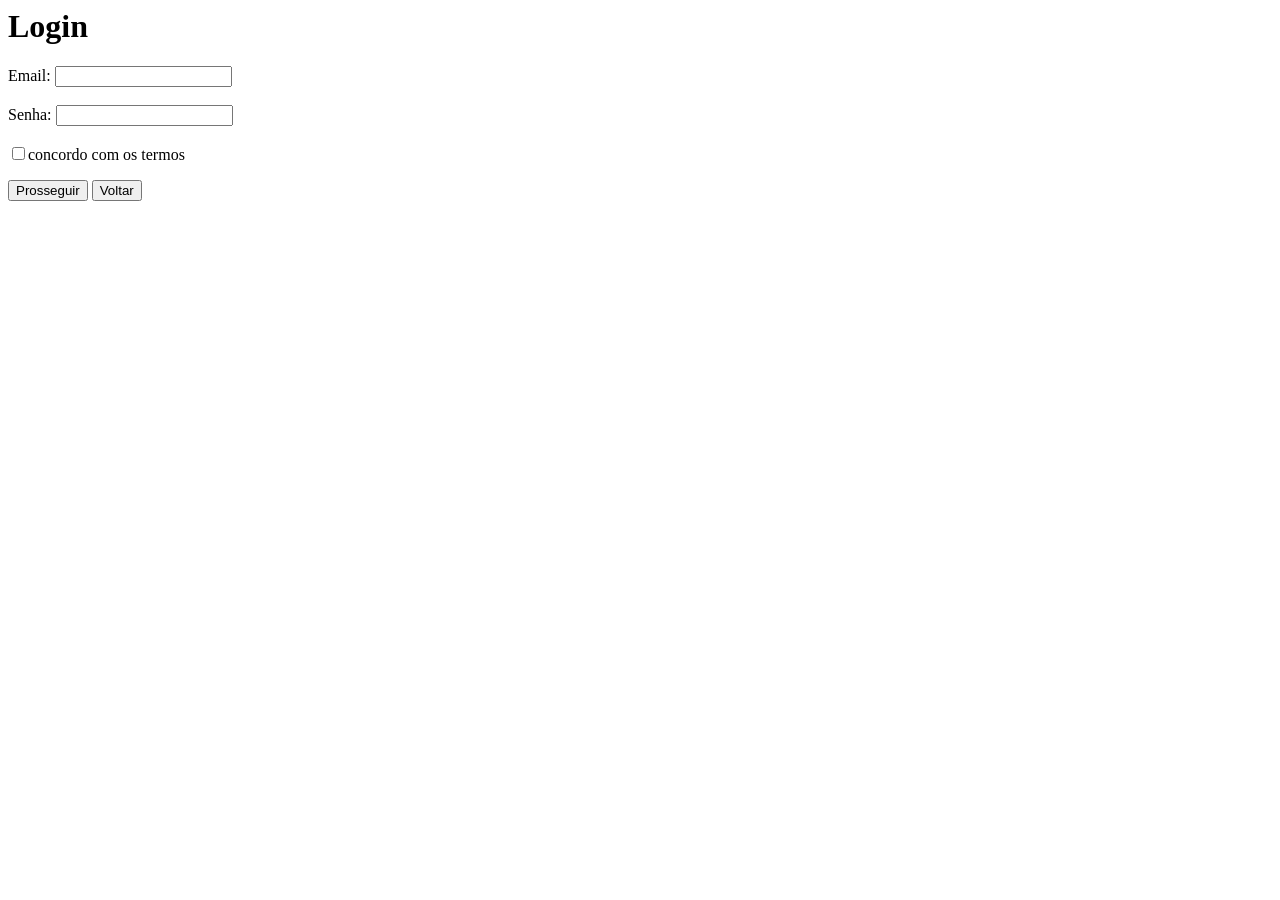
<file: 07.05.2026/index.html>
<!DOCTYPE>
<html>
<head>
    <title>Rest Menu</title>
</head>
<body>

    <h1>Login</h1>

    <form>
        <label>Email: </label> <input type="text"></input>
        <br>
        <br>
        <label>Senha: </label> <input type="password"></input>
        <br>
        <br>
        <input type="checkbox">concordo com os termos</input>
    </form>

    <a href="home.html"><button>Prosseguir</button></a>
    <a href="https://www.google.com/?hl=pt_br"><button>Voltar</button></a>

</body>
</html>
</file>
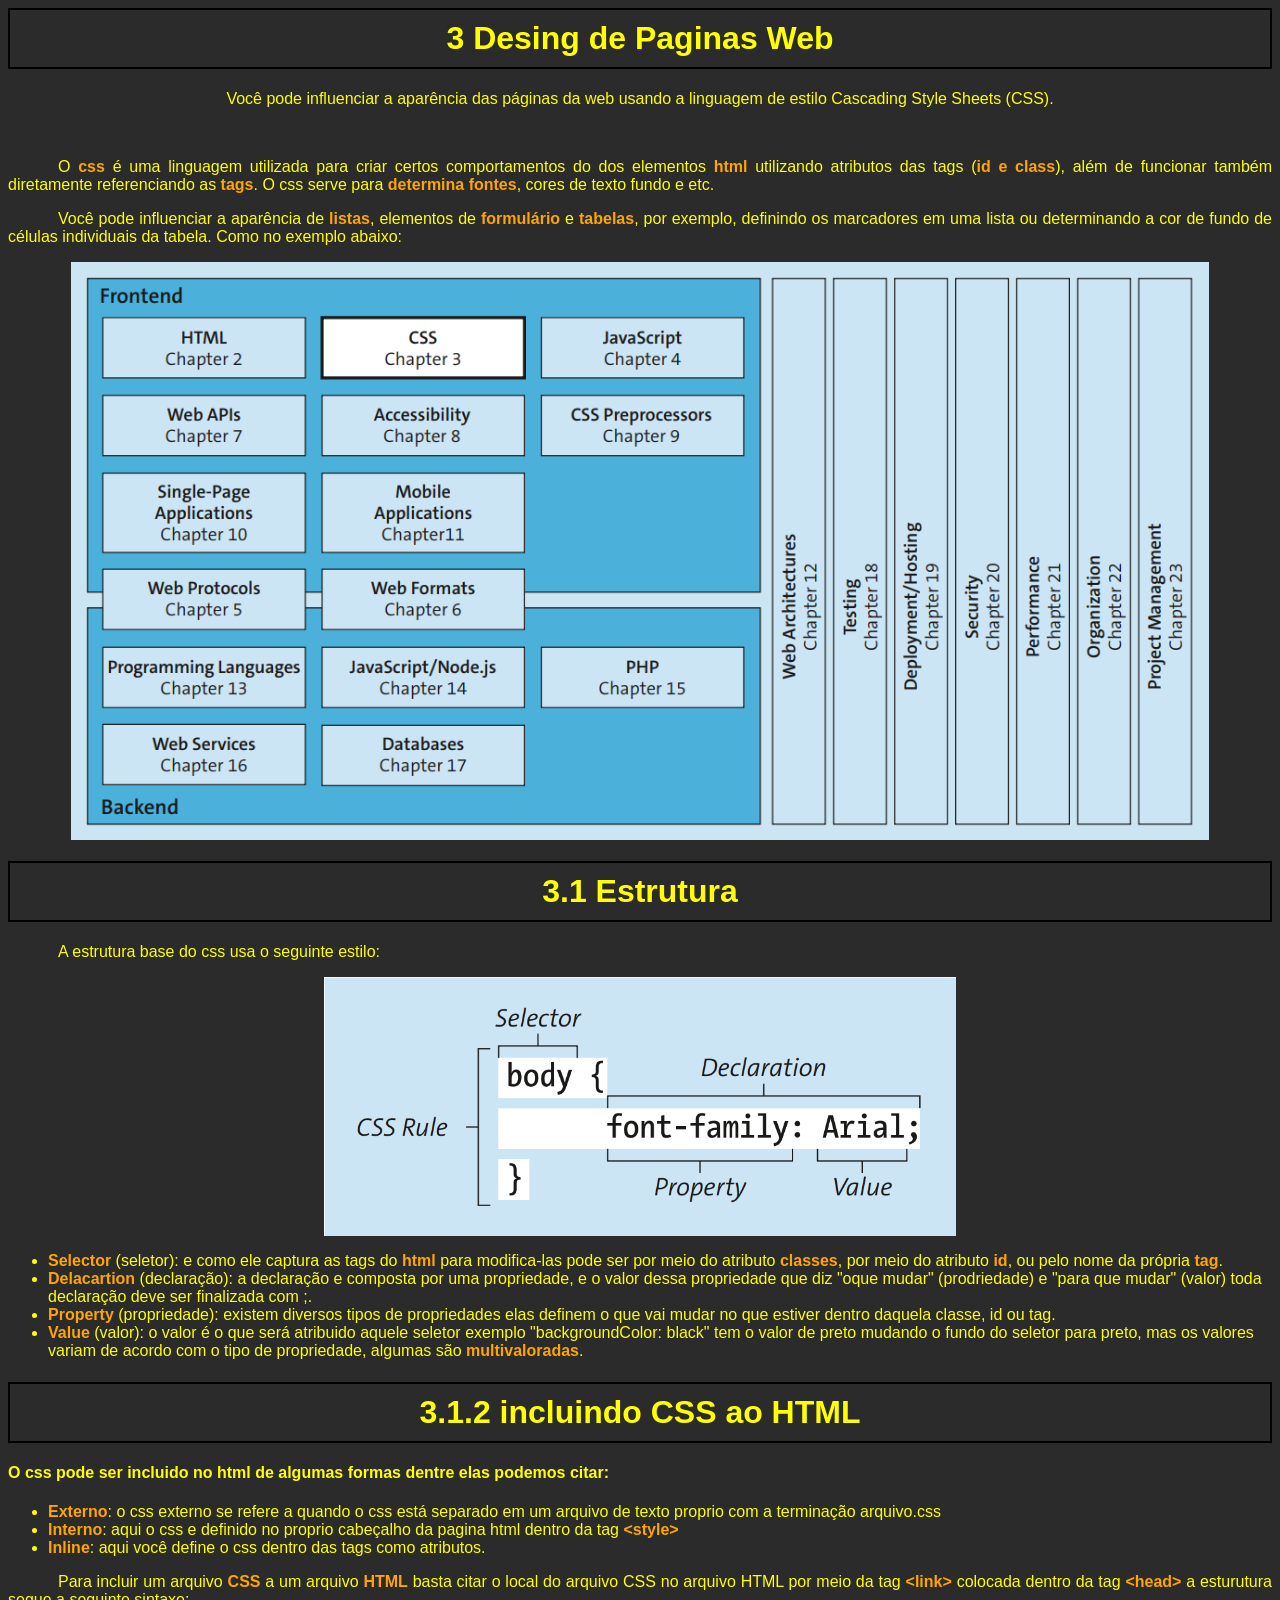
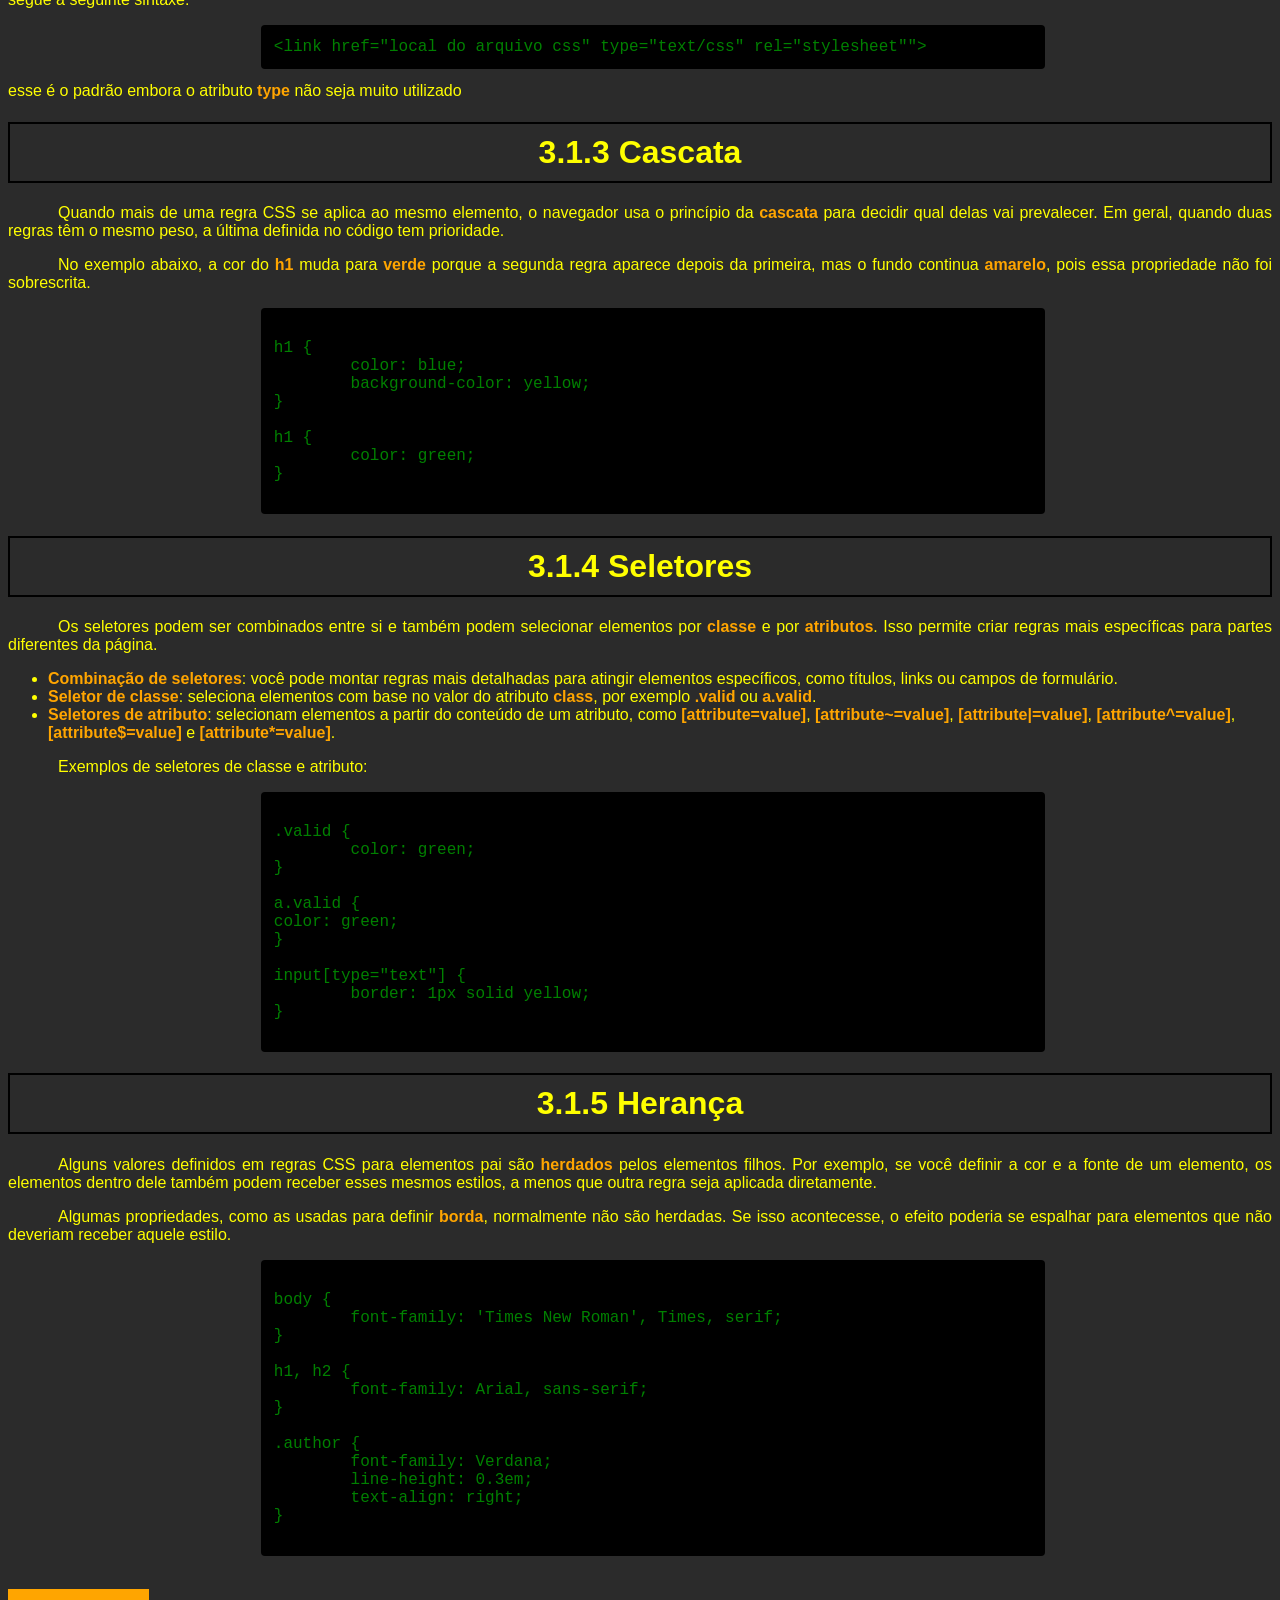
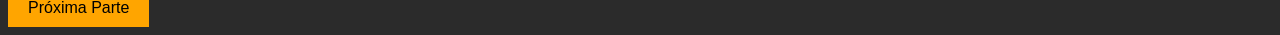
<file: 21.05.2026/resumo css/index.html>
<!DOCTYPE>
<html>
<head>
	<title>Resumo de css</title>
	<link href="css/style.css" rel="stylesheet">
</head>
<body>
	<h1>3 Desing de Paginas Web</h1>

	<p class="resumo">
		Você pode influenciar a aparência das páginas da web usando a linguagem de estilo Cascading Style 		Sheets (CSS).
	<p>
	<br>
	<p>
		<tab> O <b>css</b> é uma linguagem utilizada para criar certos comportamentos do dos elementos <b>		html</b> utilizando atributos das tags (<b>id e class</b>), além de funcionar também diretamente 		referenciando as <b>tags</b>. O css serve para <b>determina fontes</b>, cores de texto fundo e etc.
	<p>

	<p>
		Você pode influenciar a aparência de <b>listas</b>, elementos de <b>formulário</b> e <b>tabelas</b>, 		por exemplo, definindo os marcadores em uma lista ou determinando a cor de fundo de células 			individuais da tabela. Como no exemplo abaixo:
	</p>
	<img src="img/image1.png" alt="imagen não encontrada" id="image1">

	<h1>3.1 Estrutura</h1>

	<p>
		A estrutura base do css usa o seguinte estilo:
	</p>

	<img src="img/image2.png" alt="imagen não encontrada" id="image2">
	
	<ul>
		<li><b>Selector</b> (seletor): e como ele captura as tags do <b>html</b> para modifica-las pode ser por meio do atributo <b>classes</b>, por meio do atributo <b>id</b>, ou pelo nome da própria <b>tag</b>. </li>
		<li><b>Delacartion</b> (declaração): a declaração e composta por uma propriedade, e o valor dessa propriedade que diz "oque mudar" (prodriedade) e "para que mudar" (valor) toda declaração deve ser finalizada com ;. </li>
		<li><b>Property</b> (propriedade): existem diversos tipos de propriedades elas definem o que vai mudar no que estiver dentro daquela classe, id ou tag.
		<li><b>Value</b> (valor): o valor é o que será atribuido aquele seletor exemplo "backgroundColor: black" tem o valor de preto mudando o fundo do seletor para preto, mas os valores variam de acordo com o tipo de propriedade, algumas são <b>multivaloradas</b>.</li>
	</ul>

	<h1>3.1.2 incluindo CSS ao HTML</h1>
	<h4>
		O css pode ser incluido no html de algumas formas dentre elas podemos citar:
	</h4>
	
	<ul>
		<li><b>Externo</b>: o css externo se refere a quando o css está separado em um arquivo de texto proprio com a terminação arquivo.css </li>
		</li>
		<li><b>Interno</b>: aqui o css e definido no proprio cabeçalho da pagina html dentro da tag <b>&lt;style&gt;</b> </li>
		<li><b>Inline</b>: aqui você define o css dentro das tags como atributos.</li>
	</ul>

	<p>
		Para incluir um arquivo <b>CSS</b> a um arquivo <b>HTML</b> basta citar o local do arquivo CSS no arquivo HTML por meio da tag <b>&lt;link&gt;</b> colocada dentro da tag <b>&lt;head&gt;</b> a esturutura segue a seguinte sintaxe:
		<pre><code>&lt;link href="local do arquivo css" type="text/css" rel="stylesheet""&gt;</code></pre> esse é o padrão embora o atributo <b>type</b> não seja muito utilizado
	</p>

	<h1>3.1.3 Cascata</h1>
	<p>
		Quando mais de uma regra CSS se aplica ao mesmo elemento, o navegador usa o princípio da <b>cascata</b> para decidir qual delas vai prevalecer. Em geral, quando duas regras têm o mesmo peso, a última definida no código tem prioridade.
	</p>

	<p>
		No exemplo abaixo, a cor do <b>h1</b> muda para <b>verde</b> porque a segunda regra aparece depois da primeira, mas o fundo continua <b>amarelo</b>, pois essa propriedade não foi sobrescrita.
	</p>

	<pre><code>
h1 {
	color: blue;
	background-color: yellow;
}

h1 {
	color: green;
}
	</code></pre>

	<h1>3.1.4 Seletores</h1>
	<p>
		Os seletores podem ser combinados entre si e também podem selecionar elementos por <b>classe</b> e por <b>atributos</b>. Isso permite criar regras mais específicas para partes diferentes da página.
	</p>

	<ul>
		<li><b>Combinação de seletores</b>: você pode montar regras mais detalhadas para atingir elementos específicos, como títulos, links ou campos de formulário.</li>
		<li><b>Seletor de classe</b>: seleciona elementos com base no valor do atributo <b>class</b>, por exemplo <b>.valid</b> ou <b>a.valid</b>.</li>
		<li><b>Seletores de atributo</b>: selecionam elementos a partir do conteúdo de um atributo, como <b>[attribute=value]</b>, <b>[attribute~=value]</b>, <b>[attribute|=value]</b>, <b>[attribute^=value]</b>, <b>[attribute$=value]</b> e <b>[attribute*=value]</b>.</li>
	</ul>

	<p>
		Exemplos de seletores de classe e atributo:
	</p>

	<pre><code>
.valid {
	color: green;
}

a.valid {
color: green;
}

input[type="text"] {
	border: 1px solid yellow;
}
	</code></pre>

	<h1>3.1.5 Herança</h1>
	<p>
		Alguns valores definidos em regras CSS para elementos pai são <b>herdados</b> pelos elementos filhos. Por exemplo, se você definir a cor e a fonte de um elemento, os elementos dentro dele também podem receber esses mesmos estilos, a menos que outra regra seja aplicada diretamente.
	</p>

	<p>
		Algumas propriedades, como as usadas para definir <b>borda</b>, normalmente não são herdadas. Se isso acontecesse, o efeito poderia se espalhar para elementos que não deveriam receber aquele estilo.
	</p>

	<pre><code>
body {
	font-family: 'Times New Roman', Times, serif;
}

h1, h2 {
	font-family: Arial, sans-serif;
}

.author {
	font-family: Verdana;
	line-height: 0.3em;
	text-align: right;
}
	</code></pre>

	<a href="cap3.2.html"><button>Próxima Parte</button></a>
	
</body>
</html>
</file>
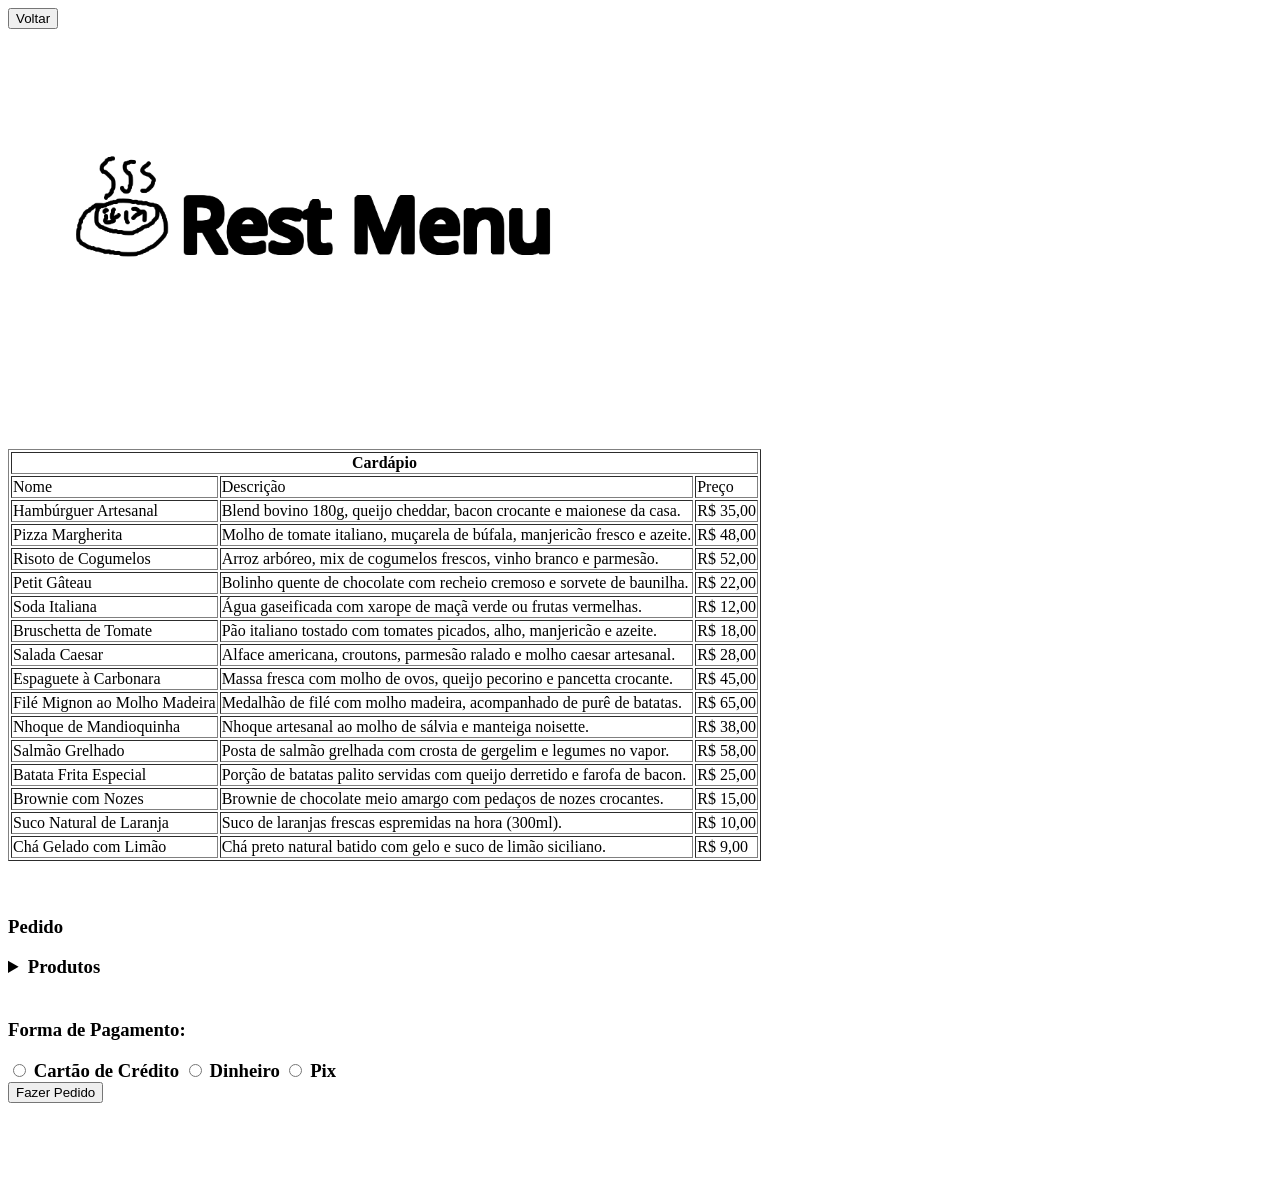
<file: 07.05.2026/home.html>
<!DOCTYPE>
<html>
<head>
    <title>Home Page</title>
</head>
<body>
    <a href="index.html"><button>Voltar</button></a>
    <br>
    <img src="logo.png" width="700">
    <table border="1">
        <thead>
            <tr>
                <th colspan="3">Cardápio</th>
            </tr>
            <tr>
                <td>Nome</td>
                <td>Descrição</td>
                <td>Preço</td>
            </tr>
        </thead>
        <tbody>
<tr>
            <td>Hambúrguer Artesanal</td>
            <td>Blend bovino 180g, queijo cheddar, bacon crocante e maionese da casa.</td>
            <td>R$ 35,00</td>
        </tr>
        <tr>
            <td>Pizza Margherita</td>
            <td>Molho de tomate italiano, muçarela de búfala, manjericão fresco e azeite.</td>
            <td>R$ 48,00</td>
        </tr>
        <tr>
            <td>Risoto de Cogumelos</td>
            <td>Arroz arbóreo, mix de cogumelos frescos, vinho branco e parmesão.</td>
            <td>R$ 52,00</td>
        </tr>
        <tr>
            <td>Petit Gâteau</td>
            <td>Bolinho quente de chocolate com recheio cremoso e sorvete de baunilha.</td>
            <td>R$ 22,00</td>
        </tr>
        <tr>
            <td>Soda Italiana</td>
            <td>Água gaseificada com xarope de maçã verde ou frutas vermelhas.</td>
            <td>R$ 12,00</td>
        </tr>
        <tr>
            <td>Bruschetta de Tomate</td>
            <td>Pão italiano tostado com tomates picados, alho, manjericão e azeite.</td>
            <td>R$ 18,00</td>
        </tr>
        <tr>
            <td>Salada Caesar</td>
            <td>Alface americana, croutons, parmesão ralado e molho caesar artesanal.</td>
            <td>R$ 28,00</td>
        </tr>
        <tr>
            <td>Espaguete à Carbonara</td>
            <td>Massa fresca com molho de ovos, queijo pecorino e pancetta crocante.</td>
            <td>R$ 45,00</td>
        </tr>
        <tr>
            <td>Filé Mignon ao Molho Madeira</td>
            <td>Medalhão de filé com molho madeira, acompanhado de purê de batatas.</td>
            <td>R$ 65,00</td>
        </tr>
        <tr>
            <td>Nhoque de Mandioquinha</td>
            <td>Nhoque artesanal ao molho de sálvia e manteiga noisette.</td>
            <td>R$ 38,00</td>
        </tr>
        <tr>
            <td>Salmão Grelhado</td>
            <td>Posta de salmão grelhada com crosta de gergelim e legumes no vapor.</td>
            <td>R$ 58,00</td>
        </tr>
        <tr>
            <td>Batata Frita Especial</td>
            <td>Porção de batatas palito servidas com queijo derretido e farofa de bacon.</td>
            <td>R$ 25,00</td>
        </tr>
        <tr>
            <td>Brownie com Nozes</td>
            <td>Brownie de chocolate meio amargo com pedaços de nozes crocantes.</td>
            <td>R$ 15,00</td>
        </tr>
        <tr>
            <td>Suco Natural de Laranja</td>
            <td>Suco de laranjas frescas espremidas na hora (300ml).</td>
            <td>R$ 10,00</td>
        </tr>
        <tr>
            <td>Chá Gelado com Limão</td>
            <td>Chá preto natural batido com gelo e suco de limão siciliano.</td>
            <td>R$ 9,00</td>
        </tr>   
        </tbody>
    </table>

    <br>
    <br>

    <h3>Pedido<h3>
    <form>
        <details>
            <summary>Produtos</summary>
            <ul>
                <li><input type="checkbox"> Hambúrguer Artesanal</input></li>
                <li><input type="checkbox"> Pizza Margherita</input></li>
                <li><input type="checkbox"> Risoto de Cogumelos</input></li>
                <li><input type="checkbox"> Petit Gâteau</input></li>
                <li><input type="checkbox"> Soda Italiana</input></li>
                <li><input type="checkbox"> Bruschetta de Tomate</input></li>
                <li><input type="checkbox"> Salada Caesar</input></li>
                <li><input type="checkbox"> Espaguete à Carbonara</input></li>
                <li><input type="checkbox"> Filé Mignon ao Molho Madeira</input></li>
                <li><input type="checkbox"> Nhoque de Mandioquinha</input></li>
                <li><input type="checkbox"> Salmão Grelhado</input></li>
                <li><input type="checkbox"> Batata Frita Especial</input></li>
                <li><input type="checkbox"> Brownie com Nozes</input></li>
                <li><input type="checkbox"> Suco Natural de Laranja</input></li>
                <li><input type="checkbox"> Chá Gelado com Limão</input></li>
            </ul>
        </details>

        <br>

        <p>Forma de Pagamento:</p>
        <input type="radio" name="pagamento"> Cartão de Crédito</input>
        <input type="radio" name="pagamento"> Dinheiro</input>
        <input type="radio" name="pagamento"> Pix</input>
        <br>

        <button type="submit">Fazer Pedido</button>
    </form>
    
    <br>
    <br>

    
</body>

</html>
</file>
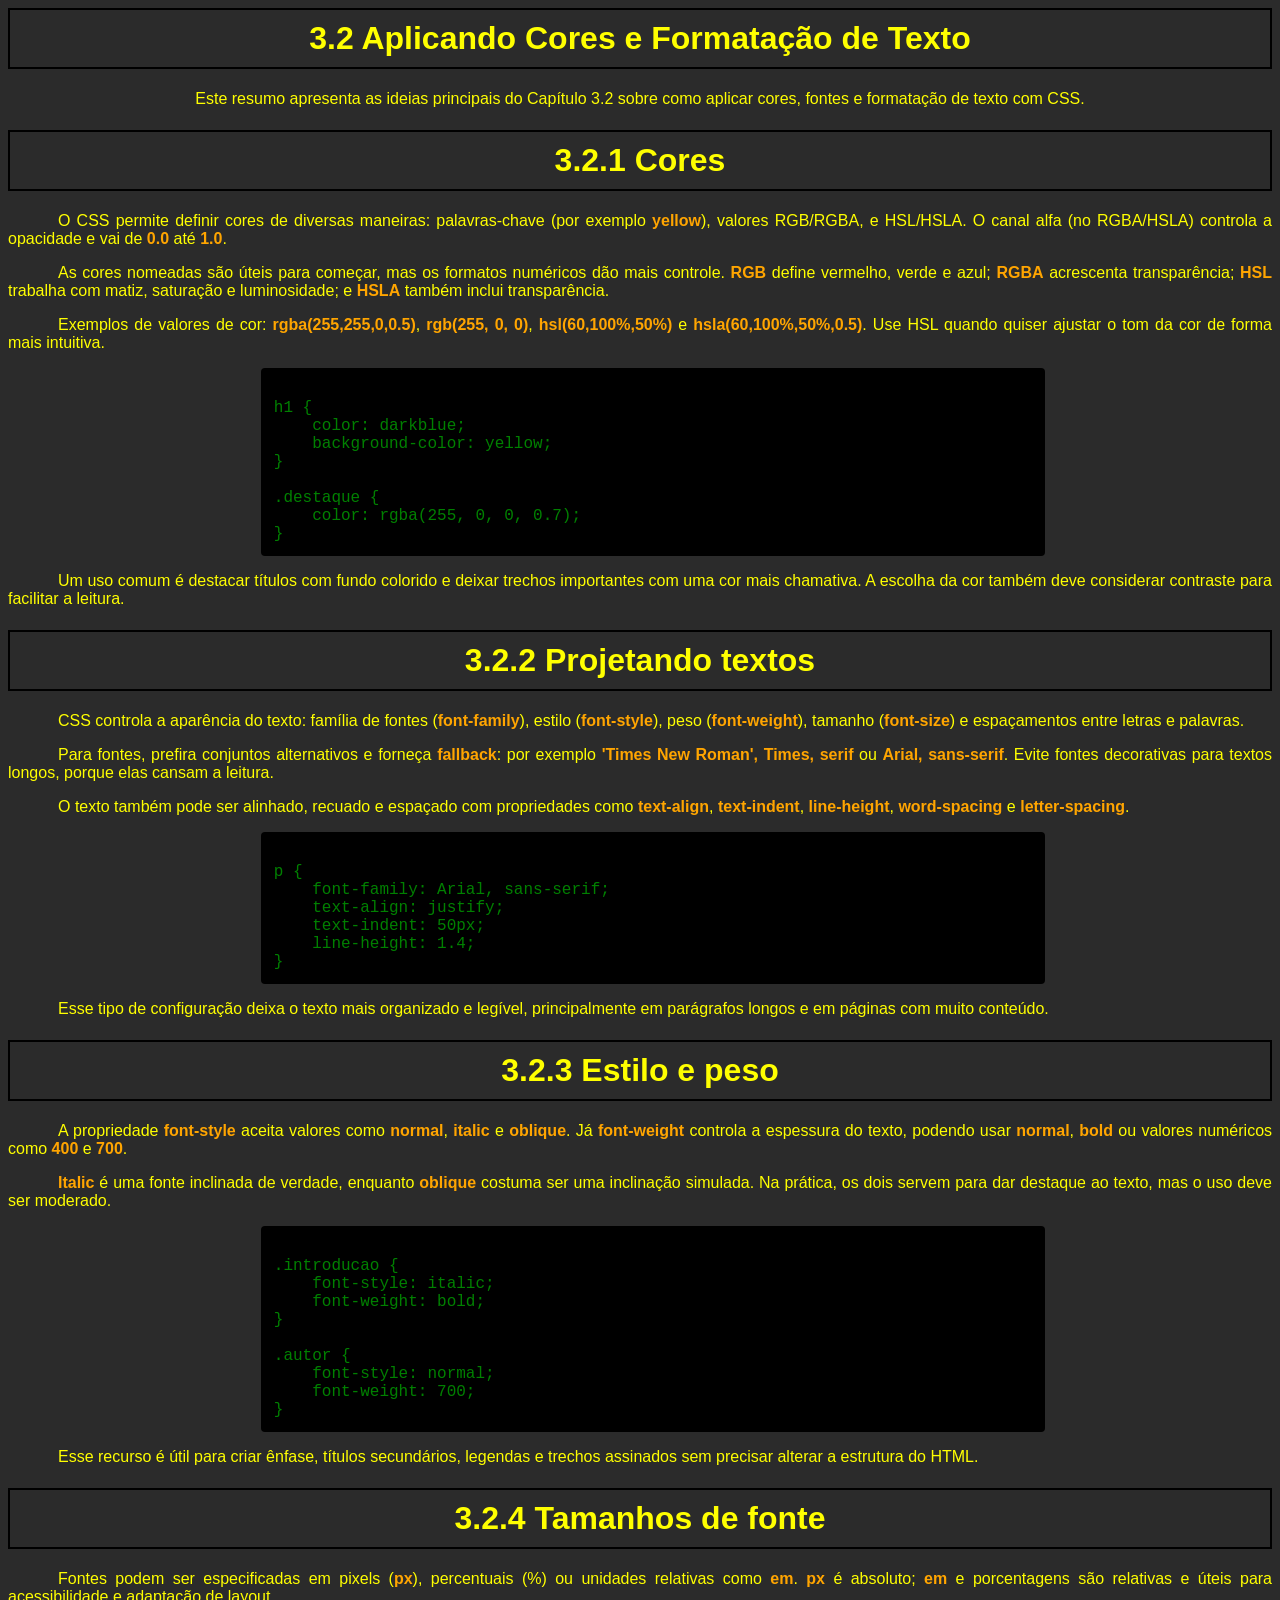
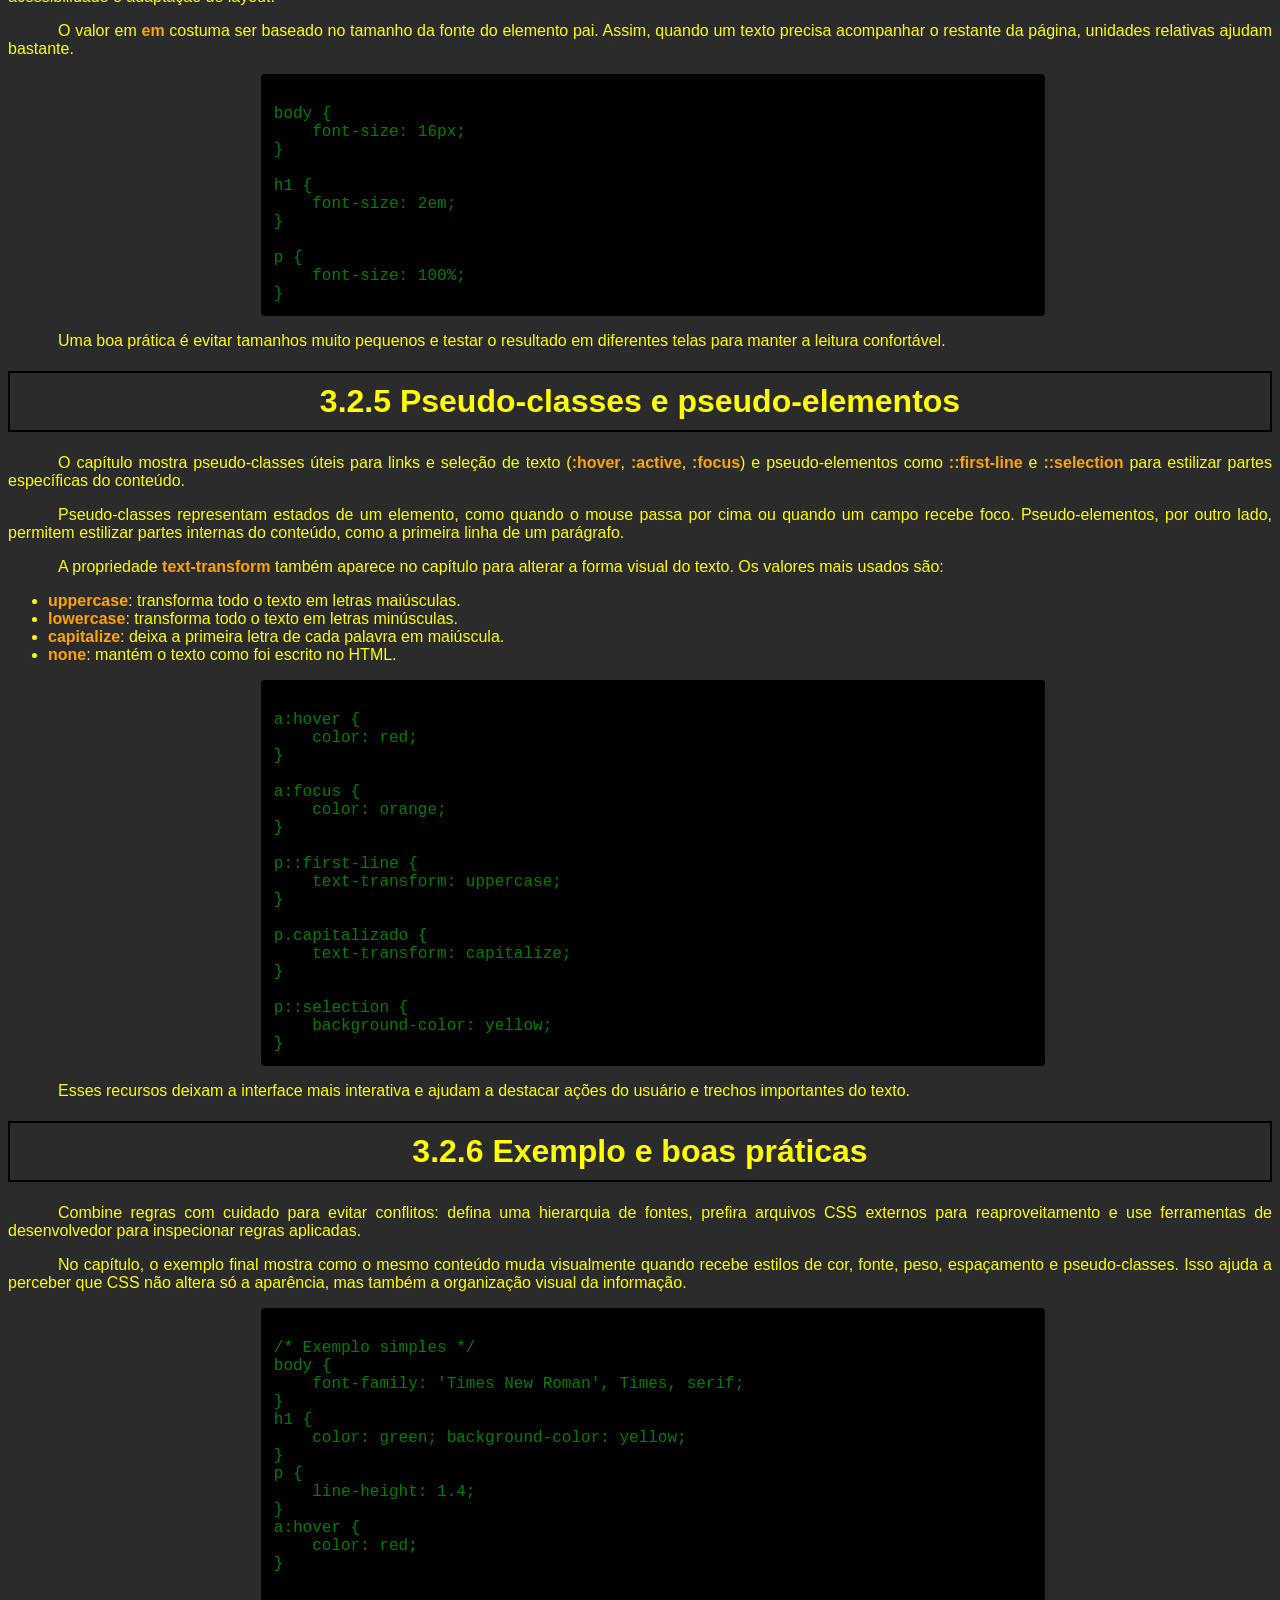
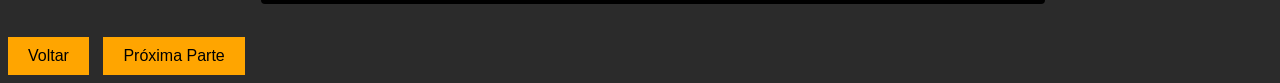
<file: 21.05.2026/resumo css/cap3.2.html>
<!DOCTYPE>
<html>
<head>
    <title>Resumo Capítulo 3.2 - Aplicando Cores e Formatação de Texto</title>
    <link href="css/style.css" rel="stylesheet">
</head>
<body>
    <h1>3.2 Aplicando Cores e Formatação de Texto</h1>

    <p class="resumo">
        Este resumo apresenta as ideias principais do Capítulo 3.2 sobre como aplicar cores, fontes e formatação de texto com CSS.
    </p>

    <h1>3.2.1 Cores</h1>
    <p>
        O CSS permite definir cores de diversas maneiras: palavras-chave (por exemplo <b>yellow</b>), valores RGB/RGBA, e HSL/HSLA. O canal alfa (no RGBA/HSLA) controla a opacidade e vai de <b>0.0</b> até <b>1.0</b>.
    </p>

    <p>
        As cores nomeadas são úteis para começar, mas os formatos numéricos dão mais controle. <b>RGB</b> define vermelho, verde e azul; <b>RGBA</b> acrescenta transparência; <b>HSL</b> trabalha com matiz, saturação e luminosidade; e <b>HSLA</b> também inclui transparência.
    </p>

    <p>
        Exemplos de valores de cor: <b>rgba(255,255,0,0.5)</b>, <b>rgb(255, 0, 0)</b>, <b>hsl(60,100%,50%)</b> e <b>hsla(60,100%,50%,0.5)</b>. Use HSL quando quiser ajustar o tom da cor de forma mais intuitiva.
    </p>

    <pre><code>
h1 {
    color: darkblue;
    background-color: yellow;
}

.destaque {
    color: rgba(255, 0, 0, 0.7);
}
</code></pre>

    <p>
        Um uso comum é destacar títulos com fundo colorido e deixar trechos importantes com uma cor mais chamativa. A escolha da cor também deve considerar contraste para facilitar a leitura.
    </p>

    <h1>3.2.2 Projetando textos</h1>
    <p>
        CSS controla a aparência do texto: família de fontes (<b>font-family</b>), estilo (<b>font-style</b>), peso (<b>font-weight</b>), tamanho (<b>font-size</b>) e espaçamentos entre letras e palavras.
    </p>

    <p>
        Para fontes, prefira conjuntos alternativos e forneça <b>fallback</b>: por exemplo <b>'Times New Roman', Times, serif</b> ou <b>Arial, sans-serif</b>. Evite fontes decorativas para textos longos, porque elas cansam a leitura.
    </p>

    <p>
        O texto também pode ser alinhado, recuado e espaçado com propriedades como <b>text-align</b>, <b>text-indent</b>, <b>line-height</b>, <b>word-spacing</b> e <b>letter-spacing</b>.
    </p>

    <pre><code>
p {
    font-family: Arial, sans-serif;
    text-align: justify;
    text-indent: 50px;
    line-height: 1.4;
}
</code></pre>

    <p>
        Esse tipo de configuração deixa o texto mais organizado e legível, principalmente em parágrafos longos e em páginas com muito conteúdo.
    </p>

    <h1>3.2.3 Estilo e peso</h1>
    <p>
        A propriedade <b>font-style</b> aceita valores como <b>normal</b>, <b>italic</b> e <b>oblique</b>. Já <b>font-weight</b> controla a espessura do texto, podendo usar <b>normal</b>, <b>bold</b> ou valores numéricos como <b>400</b> e <b>700</b>.
    </p>

    <p>
        <b>Italic</b> é uma fonte inclinada de verdade, enquanto <b>oblique</b> costuma ser uma inclinação simulada. Na prática, os dois servem para dar destaque ao texto, mas o uso deve ser moderado.
    </p>

    <pre><code>
.introducao {
    font-style: italic;
    font-weight: bold;
}

.autor {
    font-style: normal;
    font-weight: 700;
}
</code></pre>

    <p>
        Esse recurso é útil para criar ênfase, títulos secundários, legendas e trechos assinados sem precisar alterar a estrutura do HTML.
    </p>

    <h1>3.2.4 Tamanhos de fonte</h1>
    <p>
        Fontes podem ser especificadas em pixels (<b>px</b>), percentuais (%) ou unidades relativas como <b>em</b>. <b>px</b> é absoluto; <b>em</b> e porcentagens são relativas e úteis para acessibilidade e adaptação de layout.
    </p>

    <p>
        O valor em <b>em</b> costuma ser baseado no tamanho da fonte do elemento pai. Assim, quando um texto precisa acompanhar o restante da página, unidades relativas ajudam bastante.
    </p>

<pre><code>
body {
    font-size: 16px;
}

h1 {
    font-size: 2em;
}

p {
    font-size: 100%;
}
</code></pre>

    <p>
        Uma boa prática é evitar tamanhos muito pequenos e testar o resultado em diferentes telas para manter a leitura confortável.
    </p>

    <h1>3.2.5 Pseudo-classes e pseudo-elementos</h1>
    <p>
        O capítulo mostra pseudo-classes úteis para links e seleção de texto (<b>:hover</b>, <b>:active</b>, <b>:focus</b>) e pseudo-elementos como <b>::first-line</b> e <b>::selection</b> para estilizar partes específicas do conteúdo.
    </p>

    <p>
        Pseudo-classes representam estados de um elemento, como quando o mouse passa por cima ou quando um campo recebe foco. Pseudo-elementos, por outro lado, permitem estilizar partes internas do conteúdo, como a primeira linha de um parágrafo.
    </p>

    <p>
        A propriedade <b>text-transform</b> também aparece no capítulo para alterar a forma visual do texto. Os valores mais usados são:
    </p>

    <ul>
        <li><b>uppercase</b>: transforma todo o texto em letras maiúsculas.</li>
        <li><b>lowercase</b>: transforma todo o texto em letras minúsculas.</li>
        <li><b>capitalize</b>: deixa a primeira letra de cada palavra em maiúscula.</li>
        <li><b>none</b>: mantém o texto como foi escrito no HTML.</li>
    </ul>

    <pre><code>
a:hover {
    color: red;
}

a:focus {
    color: orange;
}

p::first-line {
    text-transform: uppercase;
}

p.capitalizado {
    text-transform: capitalize;
}

p::selection {
    background-color: yellow;
}
</code></pre>

    <p>
        Esses recursos deixam a interface mais interativa e ajudam a destacar ações do usuário e trechos importantes do texto.
    </p>

    <h1>3.2.6 Exemplo e boas práticas</h1>
    <p>
        Combine regras com cuidado para evitar conflitos: defina uma hierarquia de fontes, prefira arquivos CSS externos para reaproveitamento e use ferramentas de desenvolvedor para inspecionar regras aplicadas.
    </p>

    <p>
        No capítulo, o exemplo final mostra como o mesmo conteúdo muda visualmente quando recebe estilos de cor, fonte, peso, espaçamento e pseudo-classes. Isso ajuda a perceber que CSS não altera só a aparência, mas também a organização visual da informação.
    </p>

    <pre><code>
/* Exemplo simples */
body { 
    font-family: 'Times New Roman', Times, serif; 
}
h1 { 
    color: green; background-color: yellow; 
}
p { 
    line-height: 1.4; 
}
a:hover { 
    color: red; 
}
    </code></pre>

    <a href="index.html"><button>Voltar</button></a>
    <a href="cap3.3.html"><button>Próxima Parte</button></a>

</body>
</html>
</file>
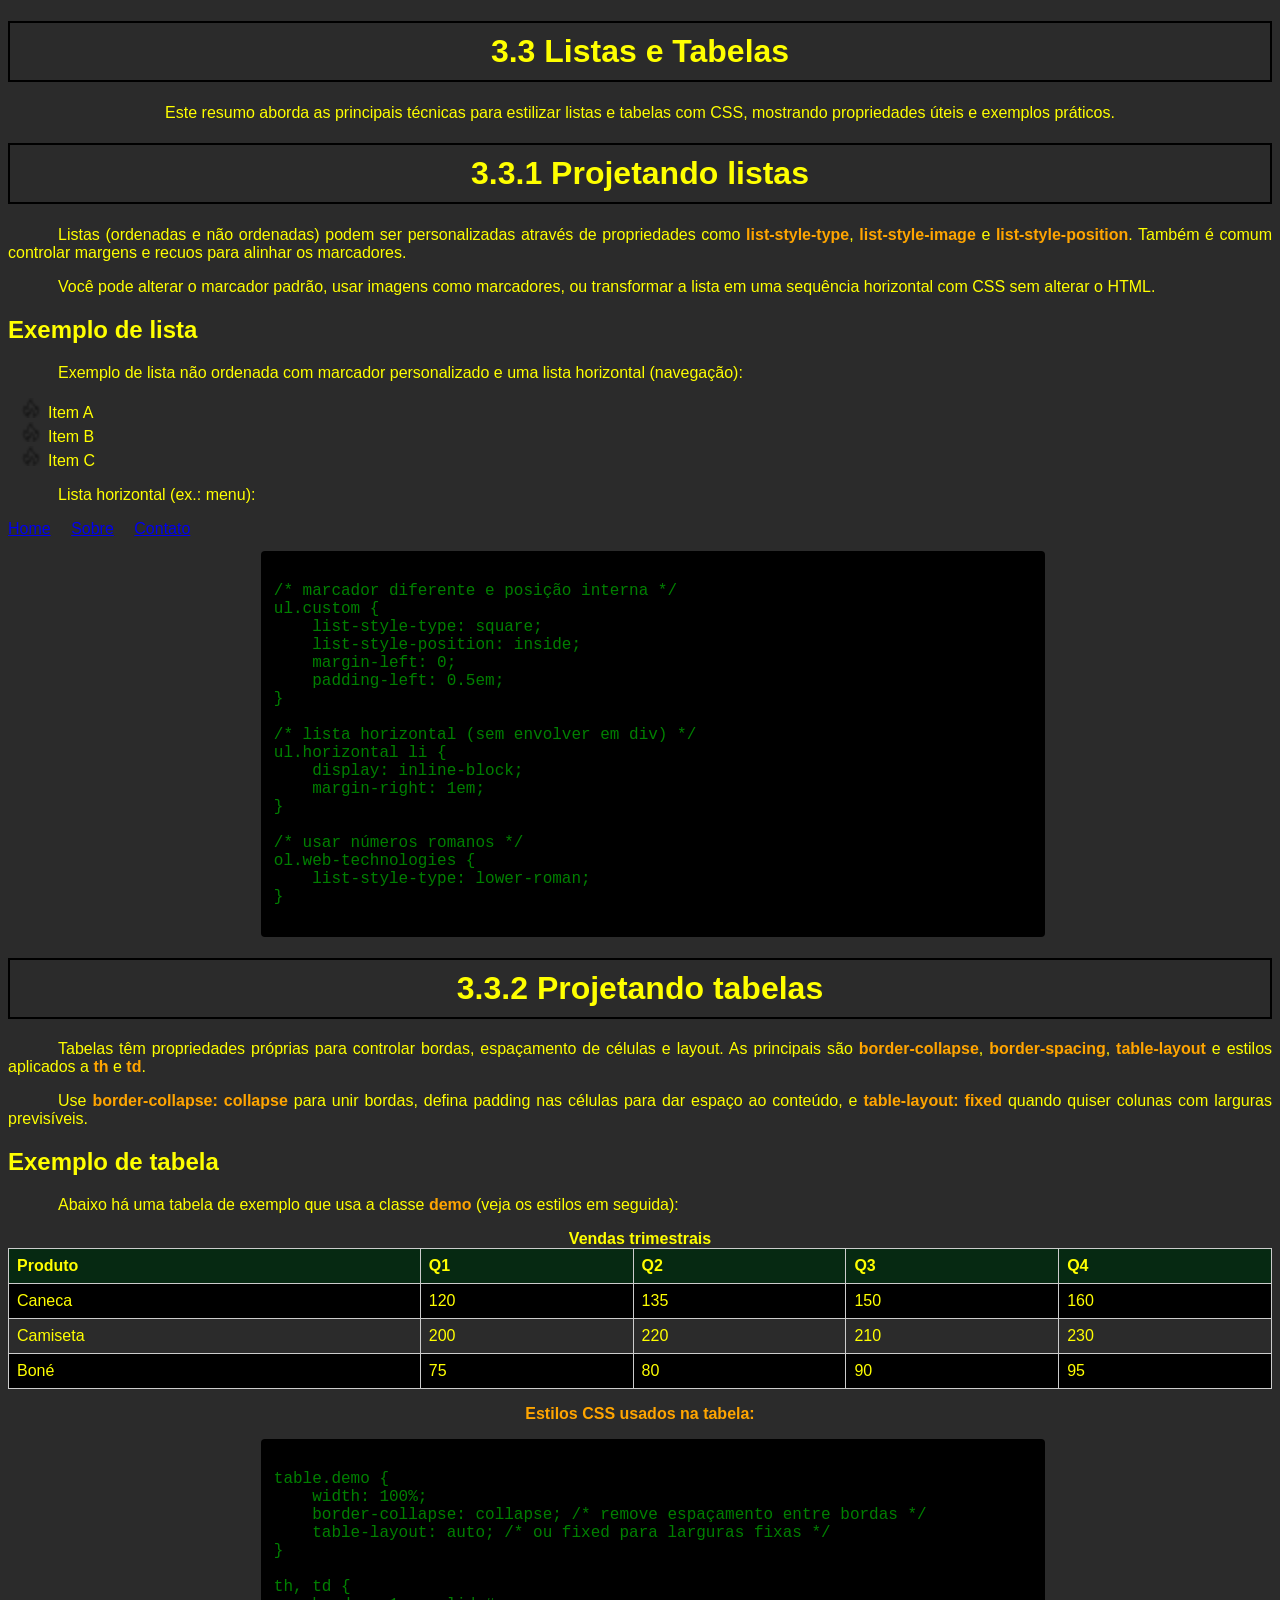
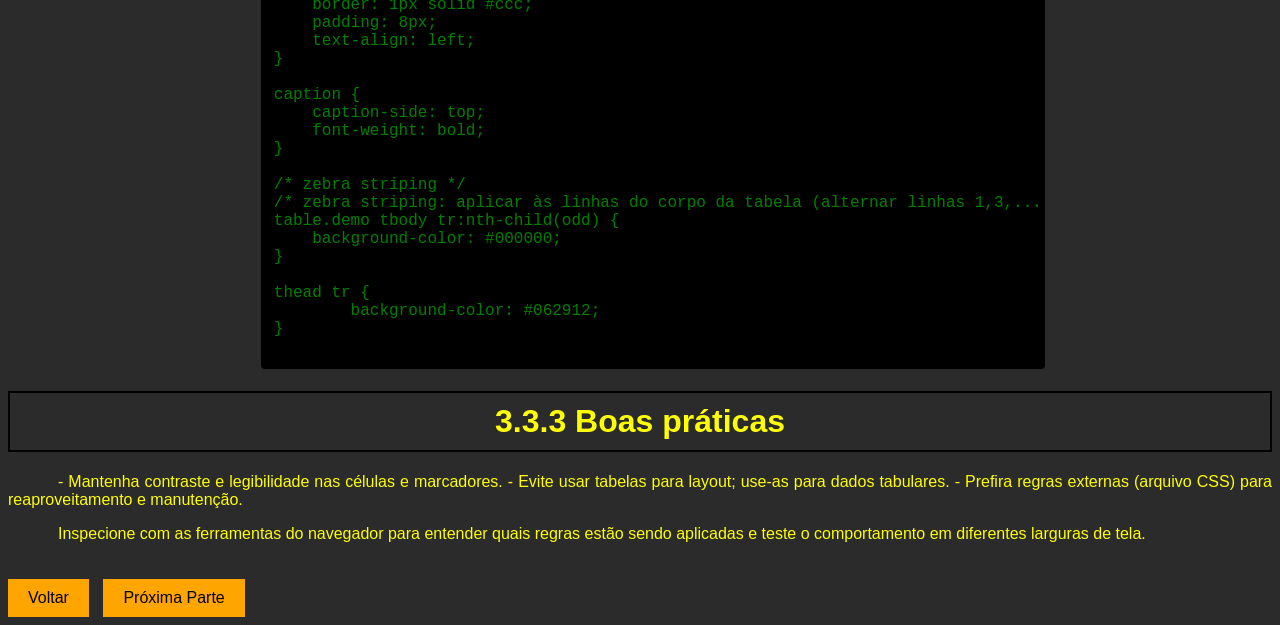
<file: 21.05.2026/resumo css/cap3.3.html>
<!DOCTYPE html>
<html>
<head>
    <title>Resumo Capítulo 3.3 - Listas e Tabelas</title>
    <link href="css/style.css" rel="stylesheet">
</head>
<body>
    <h1>3.3 Listas e Tabelas</h1>

    <p class="resumo">
        Este resumo aborda as principais técnicas para estilizar listas e tabelas com CSS, mostrando propriedades úteis e exemplos práticos.
    </p>

    <h1>3.3.1 Projetando listas</h1>
    <p>
        Listas (ordenadas e não ordenadas) podem ser personalizadas através de propriedades como <b>list-style-type</b>, <b>list-style-image</b> e <b>list-style-position</b>. Também é comum controlar margens e recuos para alinhar os marcadores.
    </p>

    <p>
        Você pode alterar o marcador padrão, usar imagens como marcadores, ou transformar a lista em uma sequência horizontal com CSS sem alterar o HTML.
    </p>

    <h2>Exemplo de lista</h2>
    <p>Exemplo de lista não ordenada com marcador personalizado e uma lista horizontal (navegação):</p>

    <ul class="custom">
        <li>Item A</li>
        <li>Item B</li>
        <li>Item C</li>
    </ul>

    <p>Lista horizontal (ex.: menu):</p>
    <ul class="horizontal">
        <li><a href="#">Home</a></li>
        <li><a href="#">Sobre</a></li>
        <li><a href="#">Contato</a></li>
    </ul>

    <pre><code>
/* marcador diferente e posição interna */
ul.custom {
    list-style-type: square;
    list-style-position: inside;
    margin-left: 0;
    padding-left: 0.5em;
}

/* lista horizontal (sem envolver em div) */
ul.horizontal li {
    display: inline-block;
    margin-right: 1em;
}

/* usar números romanos */
ol.web-technologies {
    list-style-type: lower-roman;
}
    </code></pre>

    <h1>3.3.2 Projetando tabelas</h1>
    <p>
        Tabelas têm propriedades próprias para controlar bordas, espaçamento de células e layout. As principais são <b>border-collapse</b>, <b>border-spacing</b>, <b>table-layout</b> e estilos aplicados a <b>th</b> e <b>td</b>.
    </p>

    <p>
        Use <b>border-collapse: collapse</b> para unir bordas, defina padding nas células para dar espaço ao conteúdo, e <b>table-layout: fixed</b> quando quiser colunas com larguras previsíveis.
    </p>
    <h2>Exemplo de tabela</h2>
    <p>Abaixo há uma tabela de exemplo que usa a classe <b>demo</b> (veja os estilos em seguida):</p>

    <table class="demo">
        <caption>Vendas trimestrais</caption>
        <thead>
            <tr>
                <th>Produto</th>
                <th>Q1</th>
                <th>Q2</th>
                <th>Q3</th>
                <th>Q4</th>
            </tr>
        </thead>
        <tbody>
            <tr>
                <td>Caneca</td>
                <td>120</td>
                <td>135</td>
                <td>150</td>
                <td>160</td>
            </tr>
            <tr>
                <td>Camiseta</td>
                <td>200</td>
                <td>220</td>
                <td>210</td>
                <td>230</td>
            </tr>
            <tr>
                <td>Boné</td>
                <td>75</td>
                <td>80</td>
                <td>90</td>
                <td>95</td>
            </tr>
        </tbody>
    </table>
    <p class="resumo"><b>Estilos CSS usados na tabela:</b></p>
    <pre><code>
table.demo {
    width: 100%;
    border-collapse: collapse; /* remove espaçamento entre bordas */
    table-layout: auto; /* ou fixed para larguras fixas */
}

th, td {
    border: 1px solid #ccc;
    padding: 8px;
    text-align: left;
}

caption {
    caption-side: top;
    font-weight: bold;
}

/* zebra striping */
/* zebra striping: aplicar às linhas do corpo da tabela (alternar linhas 1,3,...) */
table.demo tbody tr:nth-child(odd) {
    background-color: #000000;
}

thead tr {
	background-color: #062912;
}
    </code></pre>

    <h1>3.3.3 Boas práticas</h1>
    <p>
        - Mantenha contraste e legibilidade nas células e marcadores.  
        - Evite usar tabelas para layout; use-as para dados tabulares.  
        - Prefira regras externas (arquivo CSS) para reaproveitamento e manutenção.
    </p>

    <p>
        Inspecione com as ferramentas do navegador para entender quais regras estão sendo aplicadas e teste o comportamento em diferentes larguras de tela.
    </p>

    <a href="cap3.2.html"><button>Voltar</button></a>
    <a href="cap3.4.html"><button>Próxima Parte</button></a>

</body>
</html>
</file>
<file: 21.05.2026/resumo css/css/style.css>
@import url(padrao.css);
@import url(index.css);
@import url(cap3.3.css);
</file>
